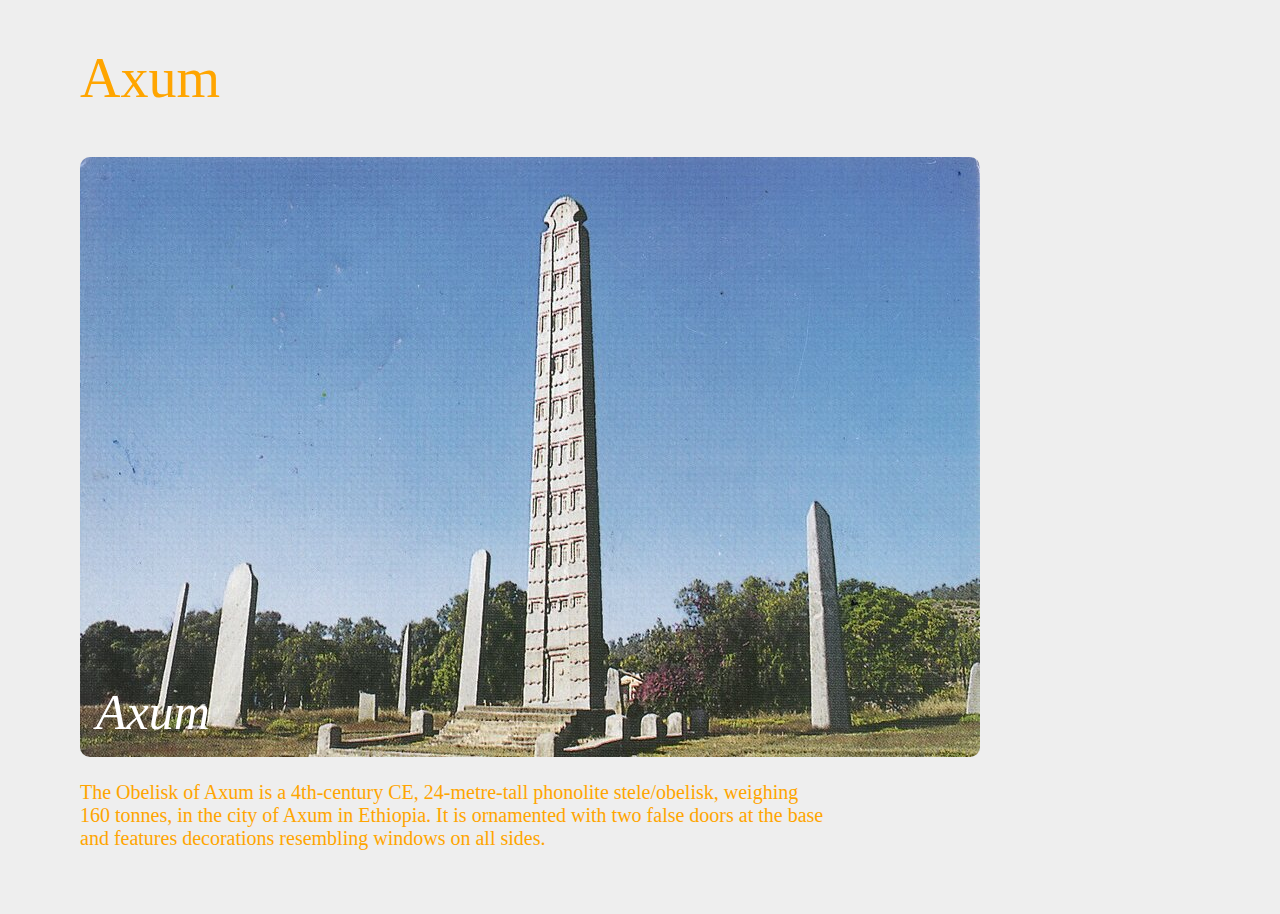
<file: Axum.html>
<!DOCTYPE html>
<html lang="en">
  <head>
    <meta charset="UTF-8" />
    <meta name="viewport" content="width=device-width, initial-scale=1.0" />
    <title>Document</title>
    <link rel="stylesheet" href="places.css" />
  </head>
  <body>
    <main>
      <h2>Axum</h2>

      <figure>
        <img src="images1/sample_24.jpg" alt="Axum.jpg" />
        <figcaption>Axum</figcaption>
      </figure>
      <p>
        The Obelisk of Axum is a 4th-century CE, 24-metre-tall phonolite
        stele/obelisk, weighing 160 tonnes, in the city of Axum in Ethiopia. It
        is ornamented with two false doors at the base and features decorations
        resembling windows on all sides.
      </p>
    </main>
  </body>
</html>
</file>
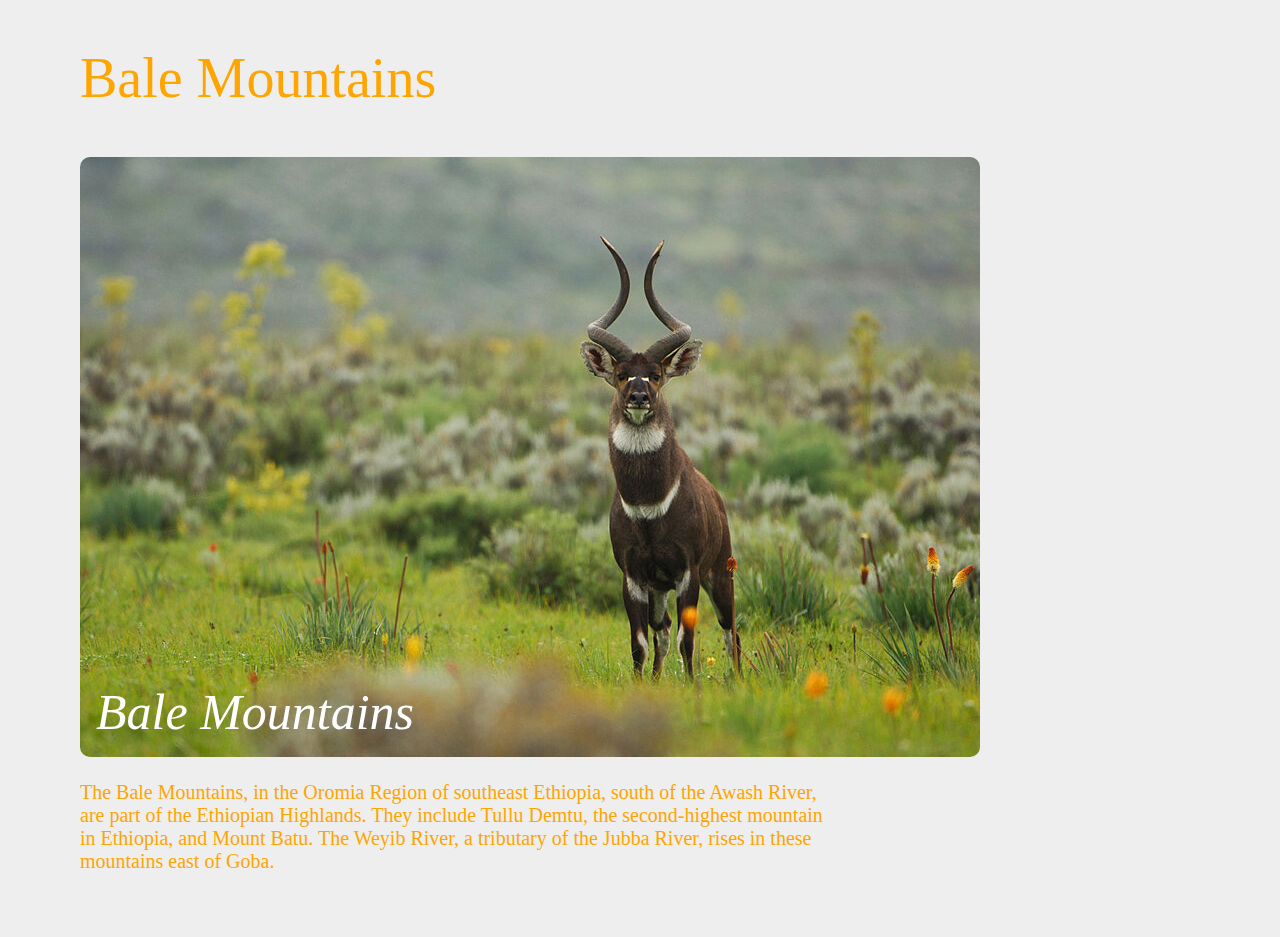
<file: Bale.html>
<!DOCTYPE html>
<html lang="en">
  <head>
    <meta charset="UTF-8" />
    <meta name="viewport" content="width=device-width, initial-scale=1.0" />
    <title>Document</title>
    <link rel="stylesheet" href="places.css" />
  </head>
  <body>
    <main>
      <h2>Bale Mountains</h2>

      <figure>
        <img src="images1/sample_7.jpg" alt="bale.jpg" />
        <figcaption>Bale Mountains</figcaption>
      </figure>
      <p>
        The Bale Mountains, in the Oromia Region of southeast Ethiopia, south of
        the Awash River, are part of the Ethiopian Highlands. They include Tullu
        Demtu, the second-highest mountain in Ethiopia, and Mount Batu. The
        Weyib River, a tributary of the Jubba River, rises in these mountains
        east of Goba.
      </p>
    </main>
  </body>
</html>
</file>
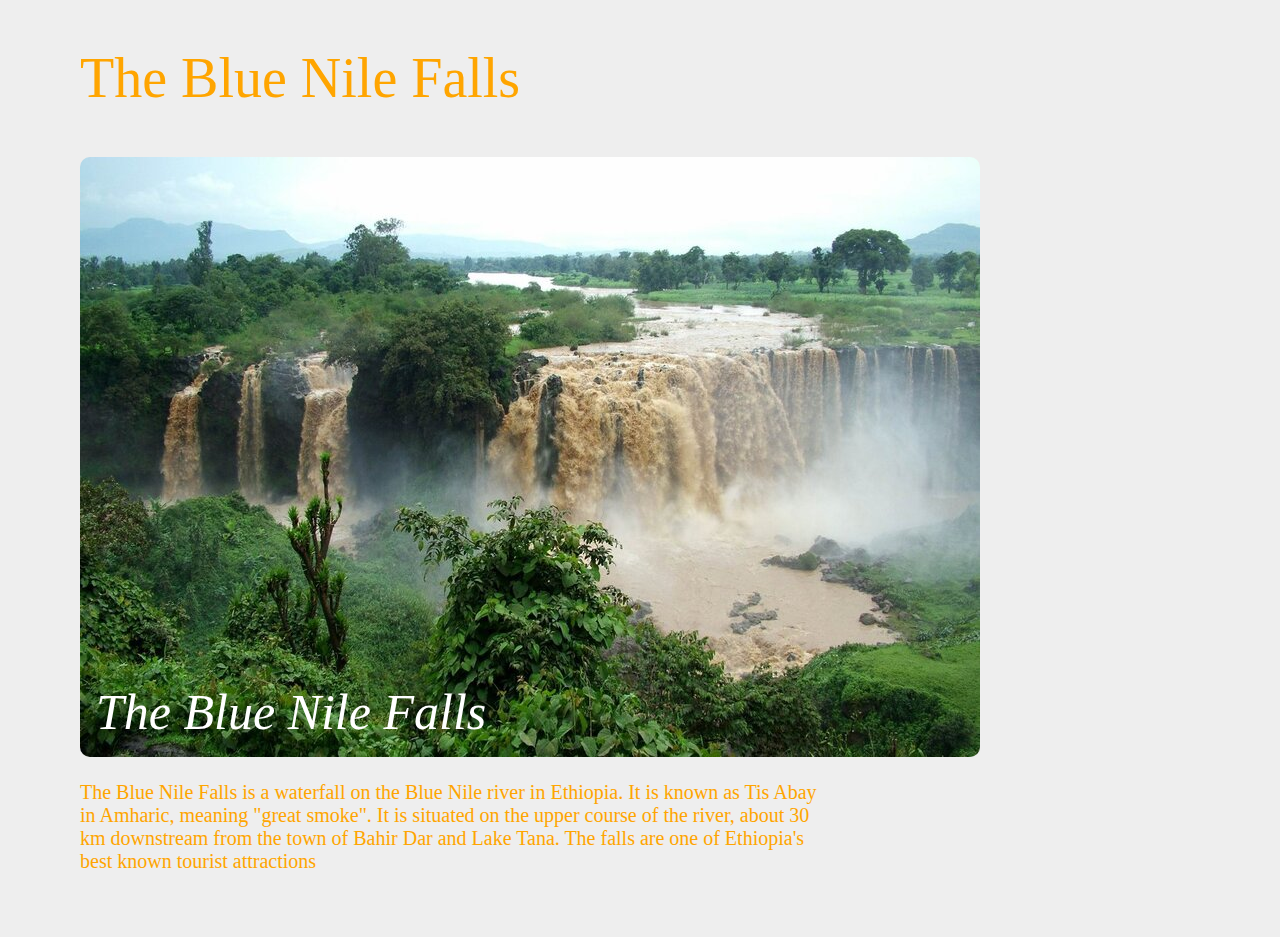
<file: Bluenile.html>
<!DOCTYPE html>
<html lang="en">
  <head>
    <meta charset="UTF-8" />
    <meta name="viewport" content="width=device-width, initial-scale=1.0" />
    <title>Document</title>
    <link rel="stylesheet" href="places.css" />
  </head>
  <body>
    <main>
      <h2>The Blue Nile Falls</h2>

      <figure>
        <img src="images1/sample_1.jpg" alt="Blue nile falls.jpg" />
        <figcaption>The Blue Nile Falls</figcaption>
      </figure>
      <p>
        The Blue Nile Falls is a waterfall on the Blue Nile river in Ethiopia.
        It is known as Tis Abay in Amharic, meaning "great smoke". It is
        situated on the upper course of the river, about 30 km downstream from
        the town of Bahir Dar and Lake Tana. The falls are one of Ethiopia's
        best known tourist attractions
      </p>
    </main>
  </body>
</html>
</file>
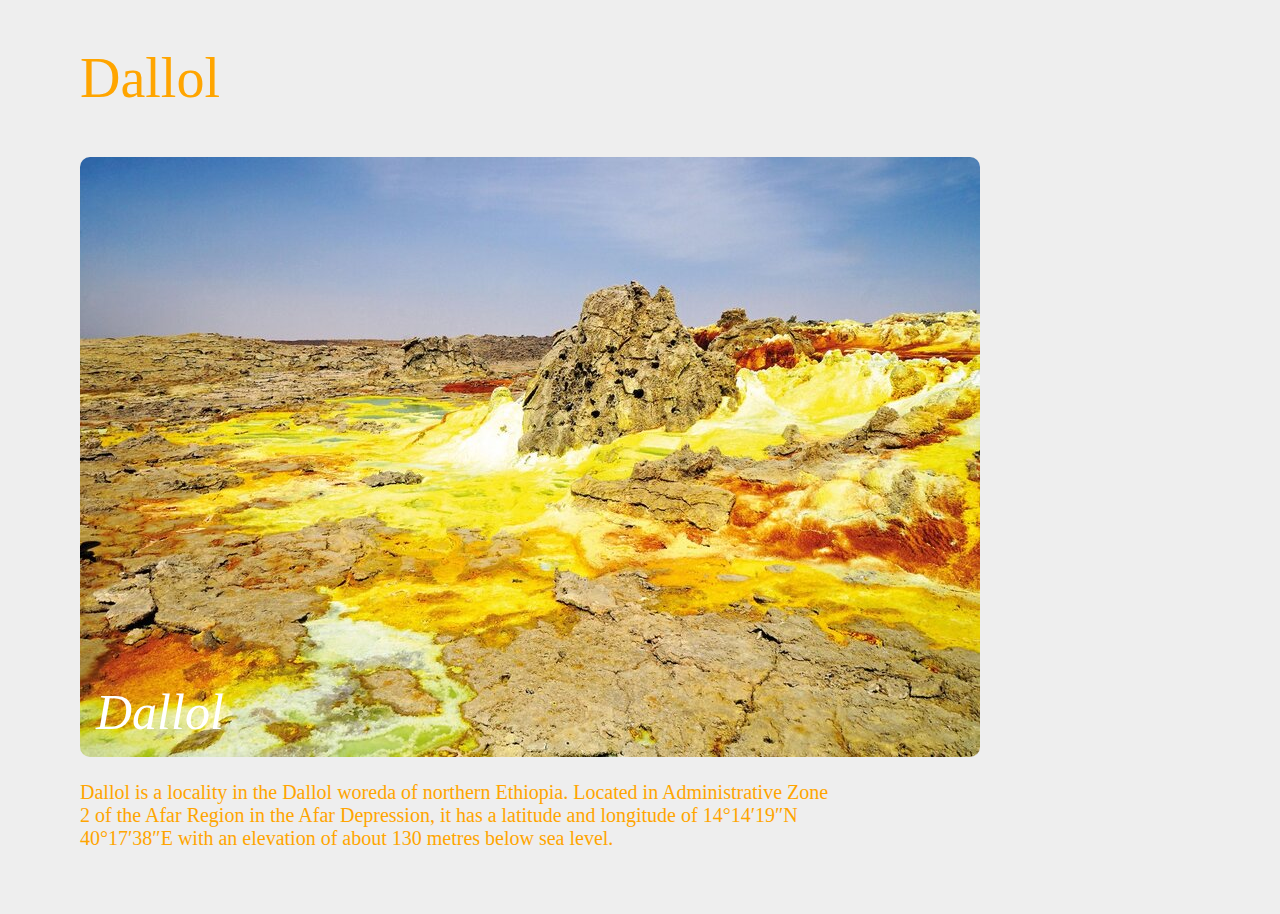
<file: Dallol.html>
<!DOCTYPE html>
<html lang="en">
  <head>
    <meta charset="UTF-8" />
    <meta name="viewport" content="width=device-width, initial-scale=1.0" />
    <title>Document</title>
    <link rel="stylesheet" href="places.css" />
  </head>
  <body>
    <main>
      <h2>Dallol</h2>

      <figure>
        <img src="images1/sample_4.jpg" alt="Dallol.jpg" />
        <figcaption>Dallol</figcaption>
      </figure>
      <p>
        Dallol is a locality in the Dallol woreda of northern Ethiopia. Located
        in Administrative Zone 2 of the Afar Region in the Afar Depression, it
        has a latitude and longitude of 14°14′19″N 40°17′38″E with an elevation
        of about 130 metres below sea level.
      </p>
    </main>
  </body>
</html>
</file>
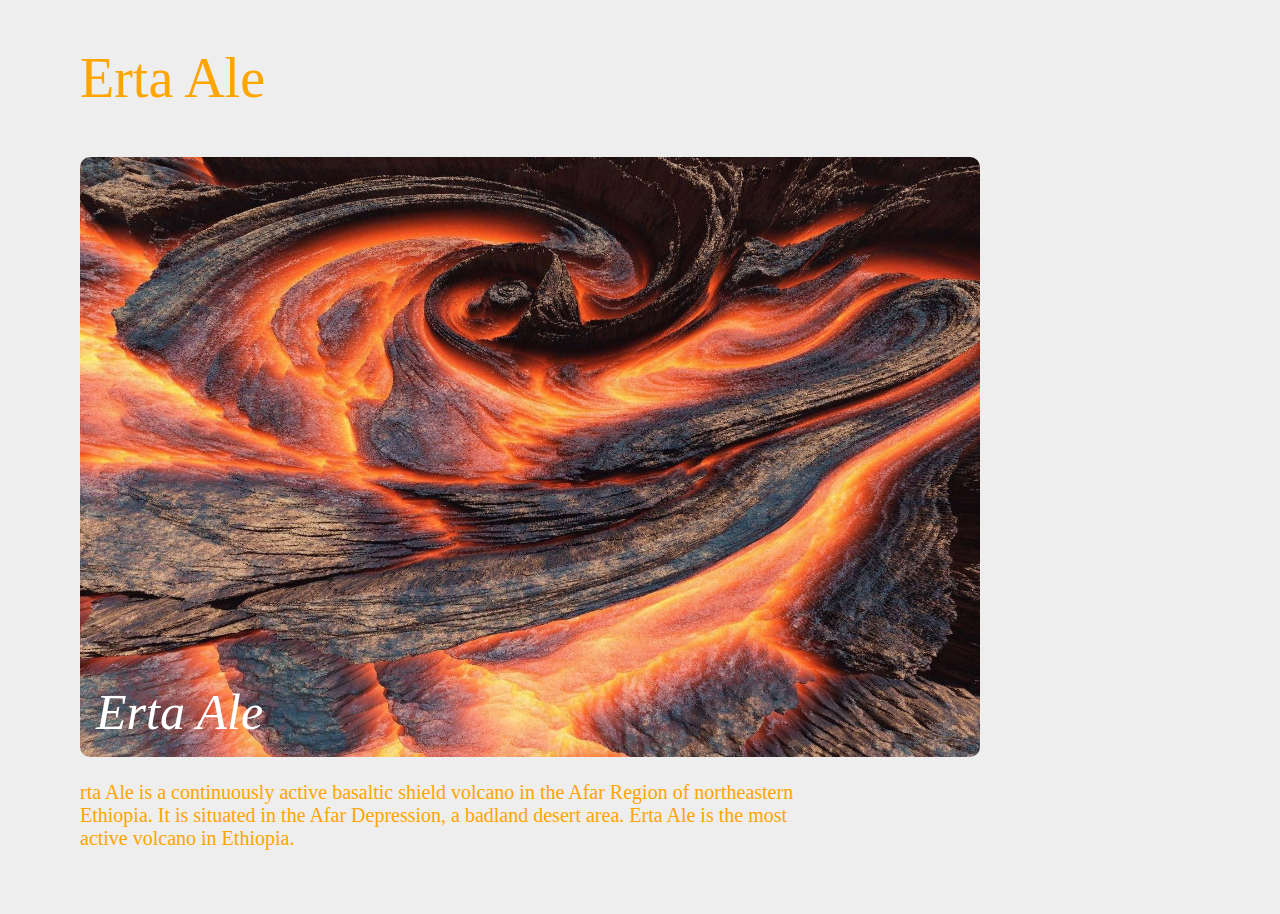
<file: Ertale.html>
<!DOCTYPE html>
<html lang="en">
  <head>
    <meta charset="UTF-8" />
    <meta name="viewport" content="width=device-width, initial-scale=1.0" />
    <title>Document</title>
    <link rel="stylesheet" href="places.css" />
  </head>
  <body>
    <main>
      <h2>Erta Ale</h2>

      <figure>
        <img src="images1/sample_3.jpg" alt="Ertale.jpg" />
        <figcaption>Erta Ale</figcaption>
      </figure>
      <p>
        rta Ale is a continuously active basaltic shield volcano in the Afar
        Region of northeastern Ethiopia. It is situated in the Afar Depression,
        a badland desert area. Erta Ale is the most active volcano in Ethiopia.
      </p>
    </main>
  </body>
</html>
</file>
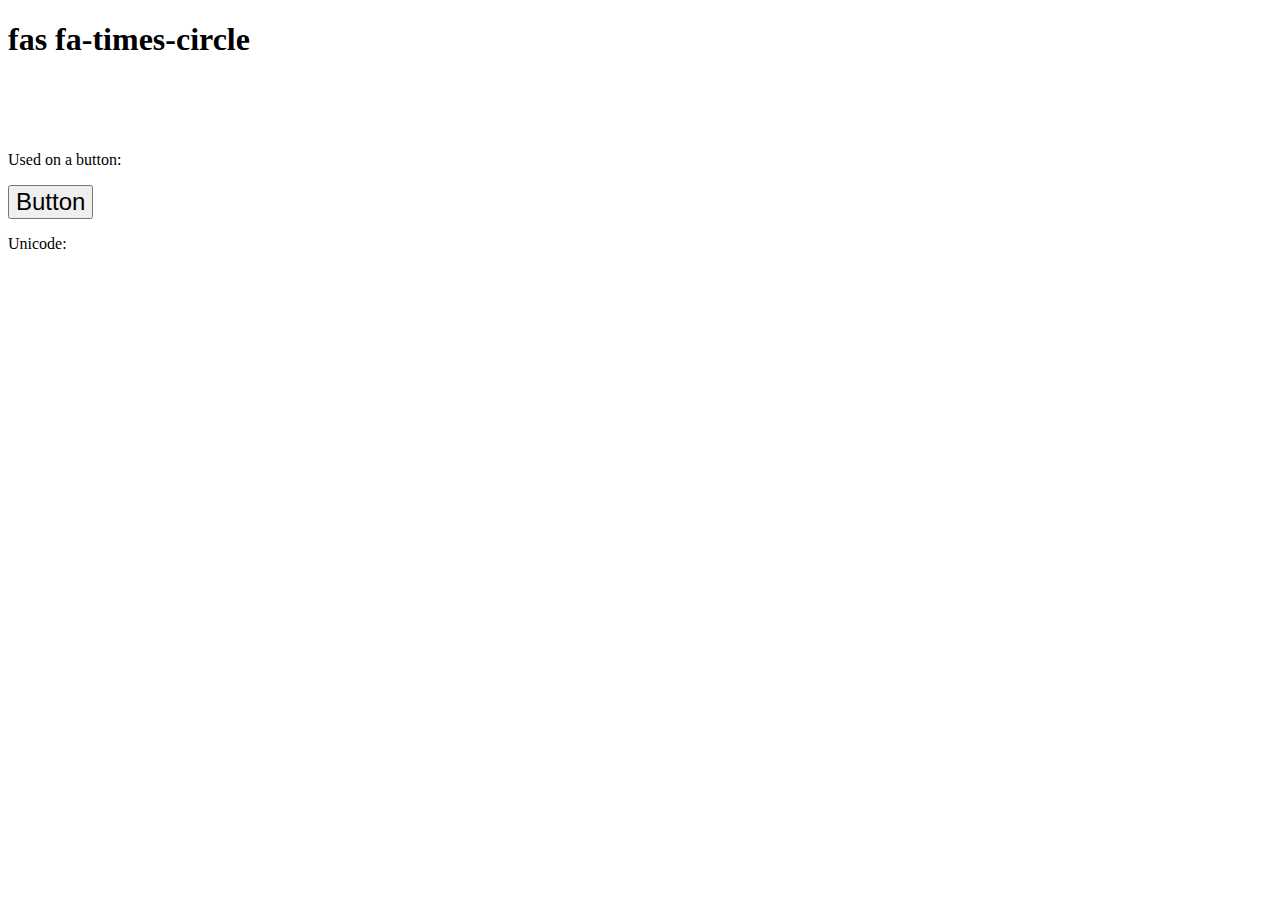
<file: fas.html>
<!DOCTYPE html>
<html lang="en">
  <head>
    <meta charset="UTF-8" />
    <meta name="viewport" content="width=device-width, initial-scale=1.0" />
    <title>Document</title>
  </head>
  <body>
    <h1>fas fa-times-circle</h1>

    <i class="fas fa-times-circle"></i>
    <i class="fas fa-times-circle" style="font-size: 24px"></i>
    <i class="fas fa-times-circle" style="font-size: 36px"></i>
    <i class="fas fa-times-circle" style="font-size: 48px; color: red"></i>
    <br />

    <p>Used on a button:</p>
    <button style="font-size: 24px">
      Button <i class="fas fa-times-circle"></i>
    </button>

    <p>Unicode:</p>
    <i style="font-size: 24px" class="fas">&#xf057;</i>
  </body>
</html>
</file>
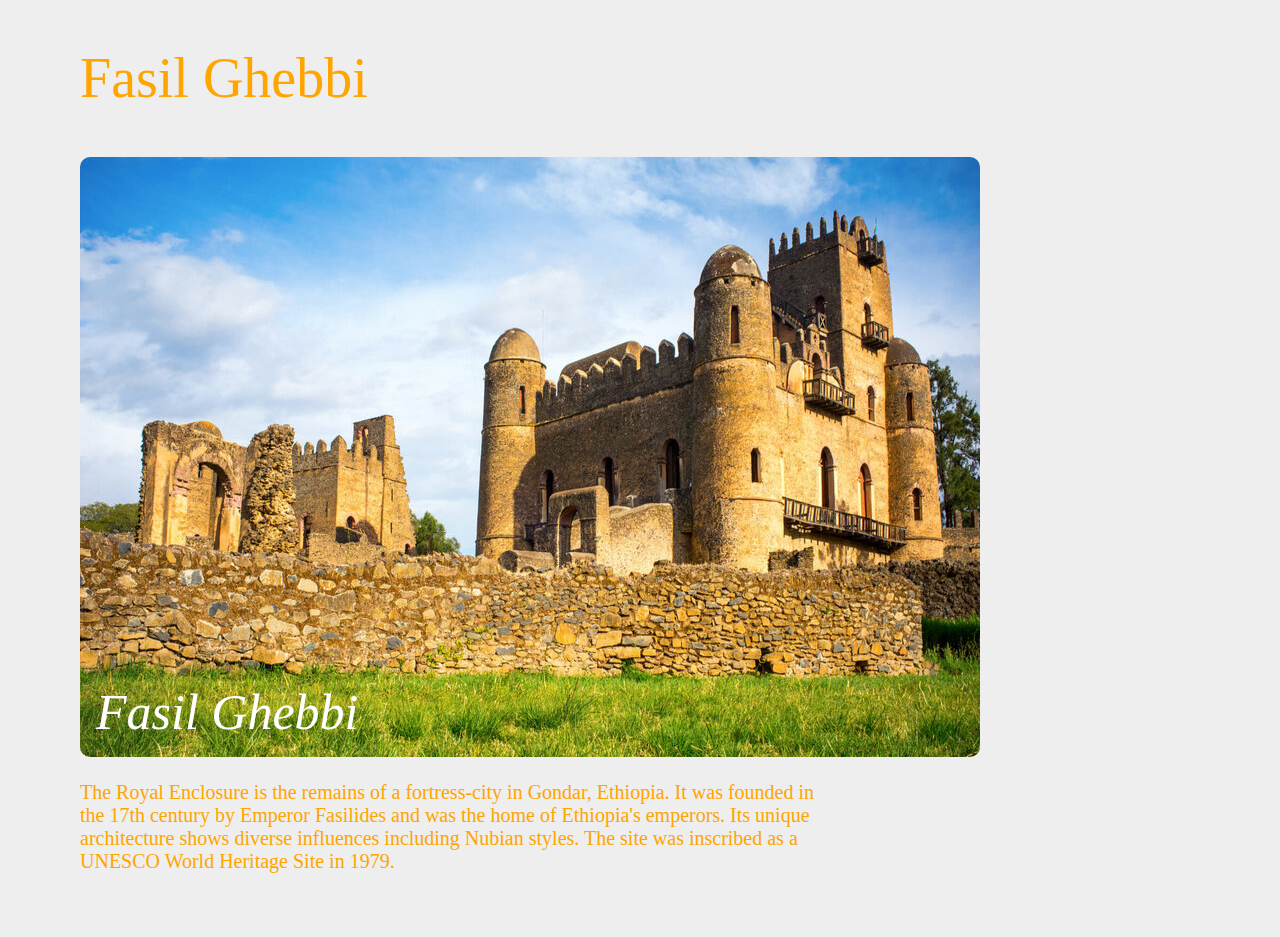
<file: Fasiledes.html>
<!DOCTYPE html>
<html lang="en">
  <head>
    <meta charset="UTF-8" />
    <meta name="viewport" content="width=device-width, initial-scale=1.0" />
    <title>Document</title>
    <link rel="stylesheet" href="places.css" />
  </head>
  <body>
    <main>
      <h2>Fasil Ghebbi</h2>

      <figure>
        <img src="images1/sample_11.jpg" alt="Fasdiledes.jpg" />
        <figcaption>Fasil Ghebbi</figcaption>
      </figure>
      <p>
        The Royal Enclosure is the remains of a fortress-city in Gondar,
        Ethiopia. It was founded in the 17th century by Emperor Fasilides and
        was the home of Ethiopia's emperors. Its unique architecture shows
        diverse influences including Nubian styles. The site was inscribed as a
        UNESCO World Heritage Site in 1979.
      </p>
    </main>
  </body>
</html>
</file>
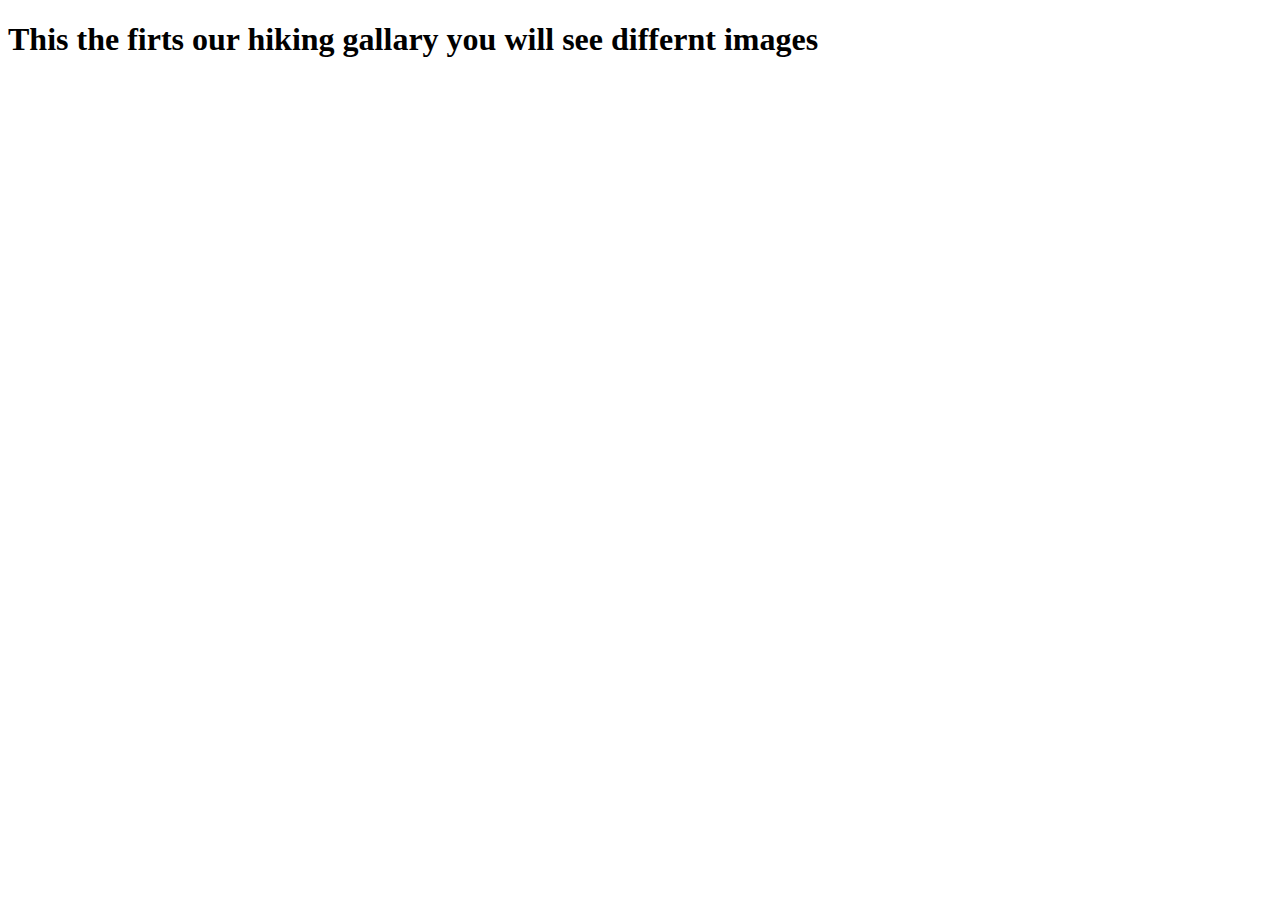
<file: gallary.html>
<!DOCTYPE html>
<html lang="en">
  <head>
    <meta charset="UTF-8" />
    <meta name="viewport" content="width=device-width, initial-scale=1.0" />
    <title>gallary</title>
  </head>
  <body>
    <h1>This the firts our hiking gallary you will see differnt images</h1>
  </body>
</html>
</file>
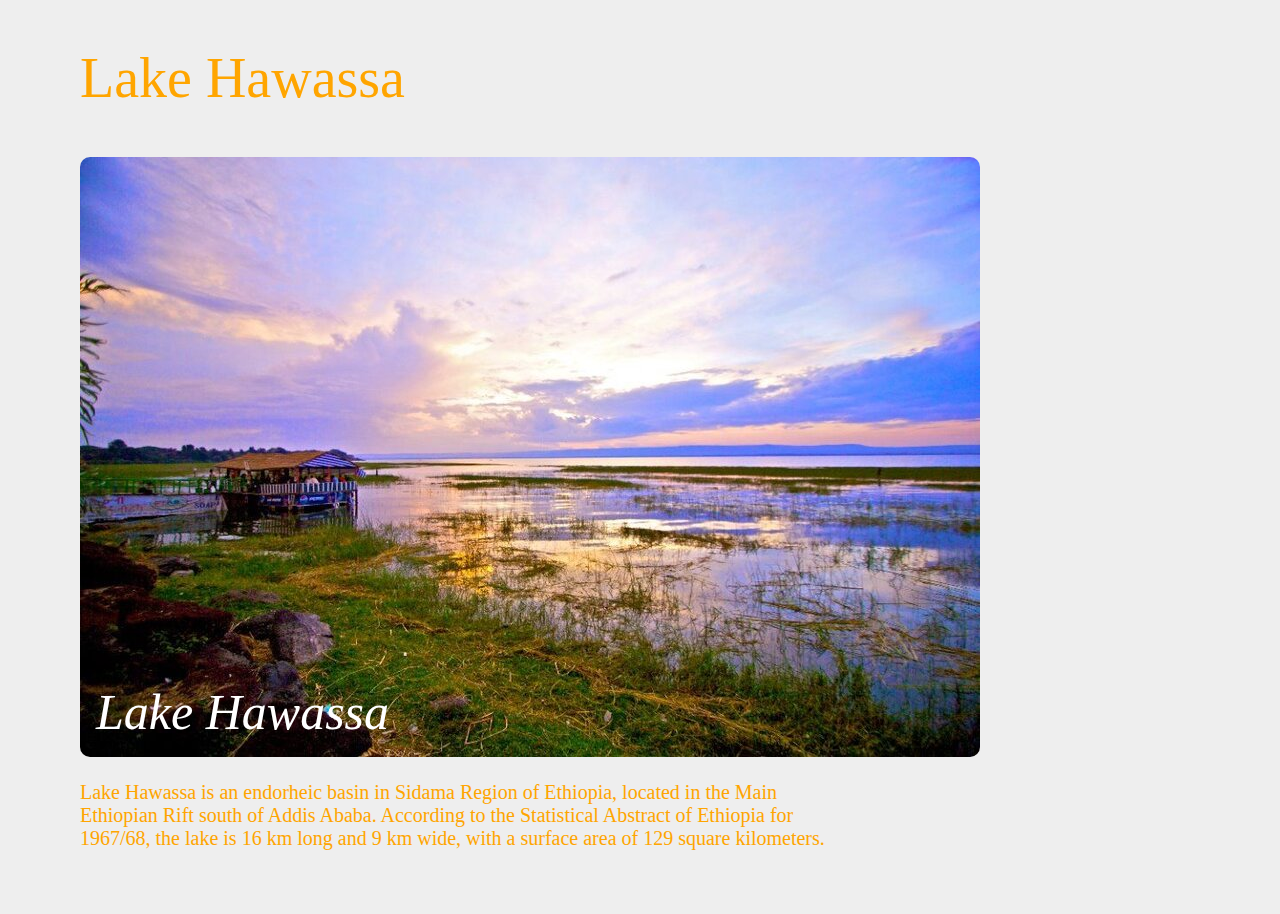
<file: Lakehawassa.html>
<!DOCTYPE html>
<html lang="en">
  <head>
    <meta charset="UTF-8" />
    <meta name="viewport" content="width=device-width, initial-scale=1.0" />
    <title>Document</title>
    <link rel="stylesheet" href="places.css" />
  </head>
  <body>
    <main>
      <h2>Lake Hawassa</h2>

      <figure>
        <img src="images1/sample_20.jpg" alt="LAkeHawassa.jpg" />
        <figcaption>Lake Hawassa</figcaption>
      </figure>
      <p>
        Lake Hawassa is an endorheic basin in Sidama Region of Ethiopia, located
        in the Main Ethiopian Rift south of Addis Ababa. According to the
        Statistical Abstract of Ethiopia for 1967/68, the lake is 16 km long and
        9 km wide, with a surface area of 129 square kilometers.
      </p>
    </main>
  </body>
</html>
</file>
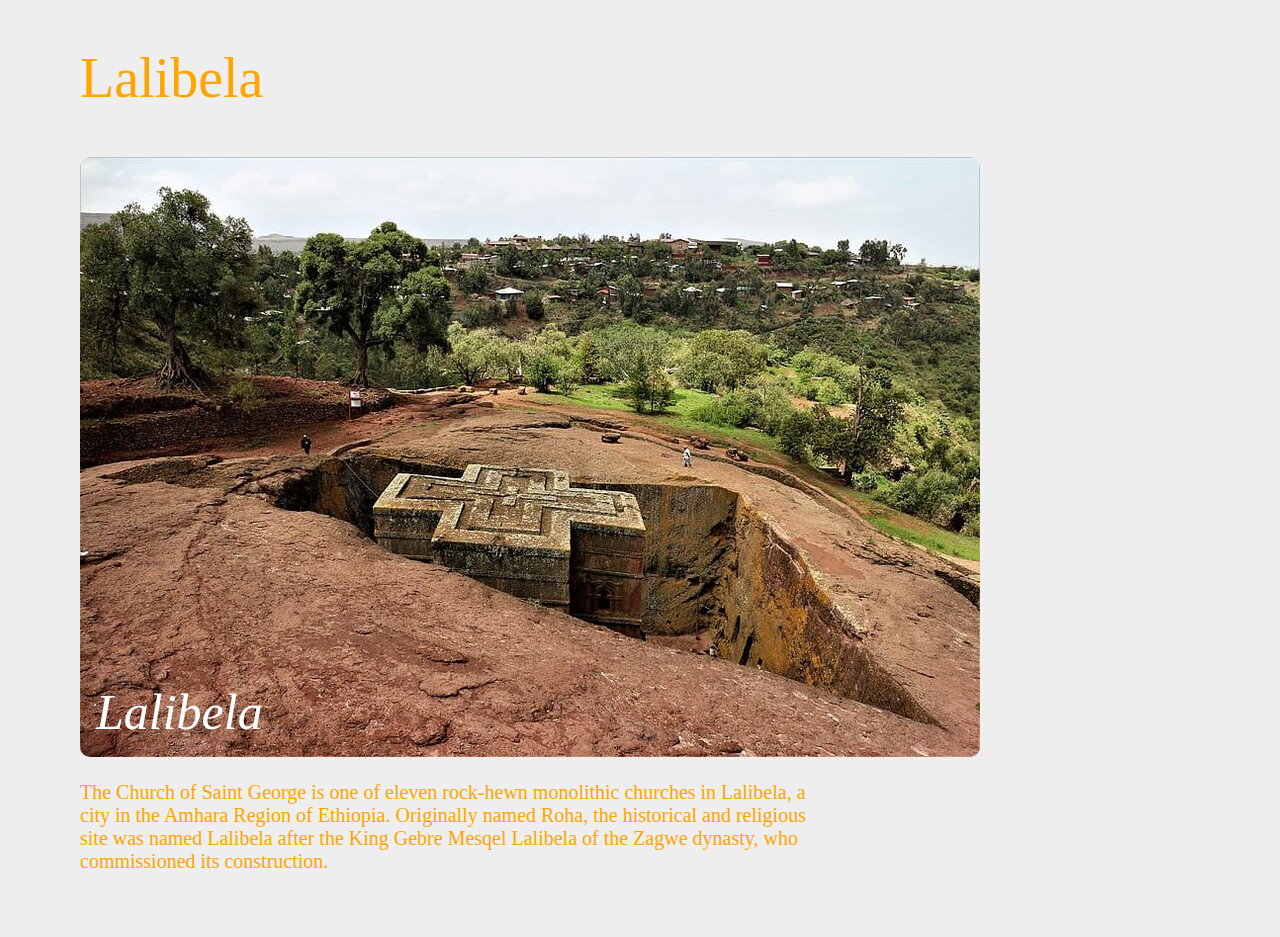
<file: Lalibela.html>
<!DOCTYPE html>
<html lang="en">
  <head>
    <meta charset="UTF-8" />
    <meta name="viewport" content="width=device-width, initial-scale=1.0" />
    <title>Document</title>
    <link rel="stylesheet" href="places.css" />
  </head>
  <body>
    <main>
      <h2>Lalibela</h2>

      <figure>
        <img src="images1/sample_10.jpg" alt="lalibela.jpg" />
        <figcaption>Lalibela</figcaption>
      </figure>
      <p>
        The Church of Saint George is one of eleven rock-hewn monolithic
        churches in Lalibela, a city in the Amhara Region of Ethiopia.
        Originally named Roha, the historical and religious site was named
        Lalibela after the King Gebre Mesqel Lalibela of the Zagwe dynasty, who
        commissioned its construction.
      </p>
    </main>
  </body>
</html>
</file>
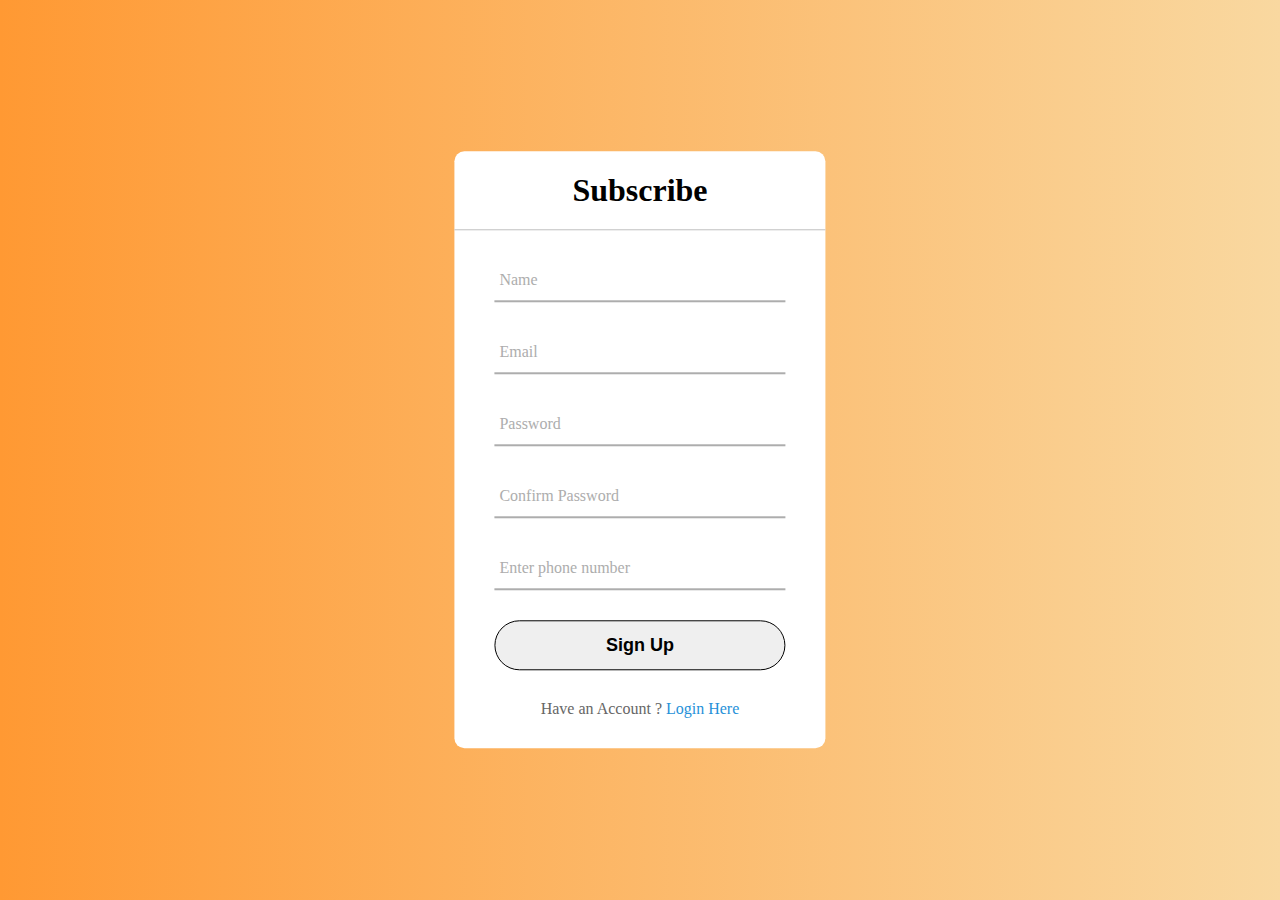
<file: Registration.html>
<!DOCTYPE html>
<html lang="en">
  <head>
    <title>Home</title>
    <meta charset="UTF-8" />
    <meta name="viewport" content="width=device-width" />
    <link rel="stylesheet" href="registration.css" />
  </head>
  <body>
    <div class="container">
      <div class="center">
          <h1>Subscribe</h1>
          <form method="POST" action="">
              <div class="txt_field">
                  <input type="text" name="name" required>
                  <span></span>
                  <label>Name</label>
              </div>
              <div class="txt_field">
                  <input type="email" name="email" required>
                  <span></span>
                  <label>Email</label>
              </div>
              <div class="txt_field">
                  <input type="password" name="password" required>
                  <span></span>
                  <label>Password</label>
              </div>
              <div class="txt_field">
                  <input type="password" name="cpassword" required>
                  <span></span>
                  <label>Confirm Password</label>
              </div>
              <div class="txt_field">
               
                <input type="tel" id="phone" name="phone" required>
              
                  <span></span>
                  <label>Enter phone number</label>
              </div>
              <input name="submit" type="Submit" value="Sign Up">
              <div class="signup_link">
                  Have an Account ? <a href="loginForm.php">Login Here</a>
              </div>
          </form>
      </div>
  </div>
  </body>
</html>
</file>
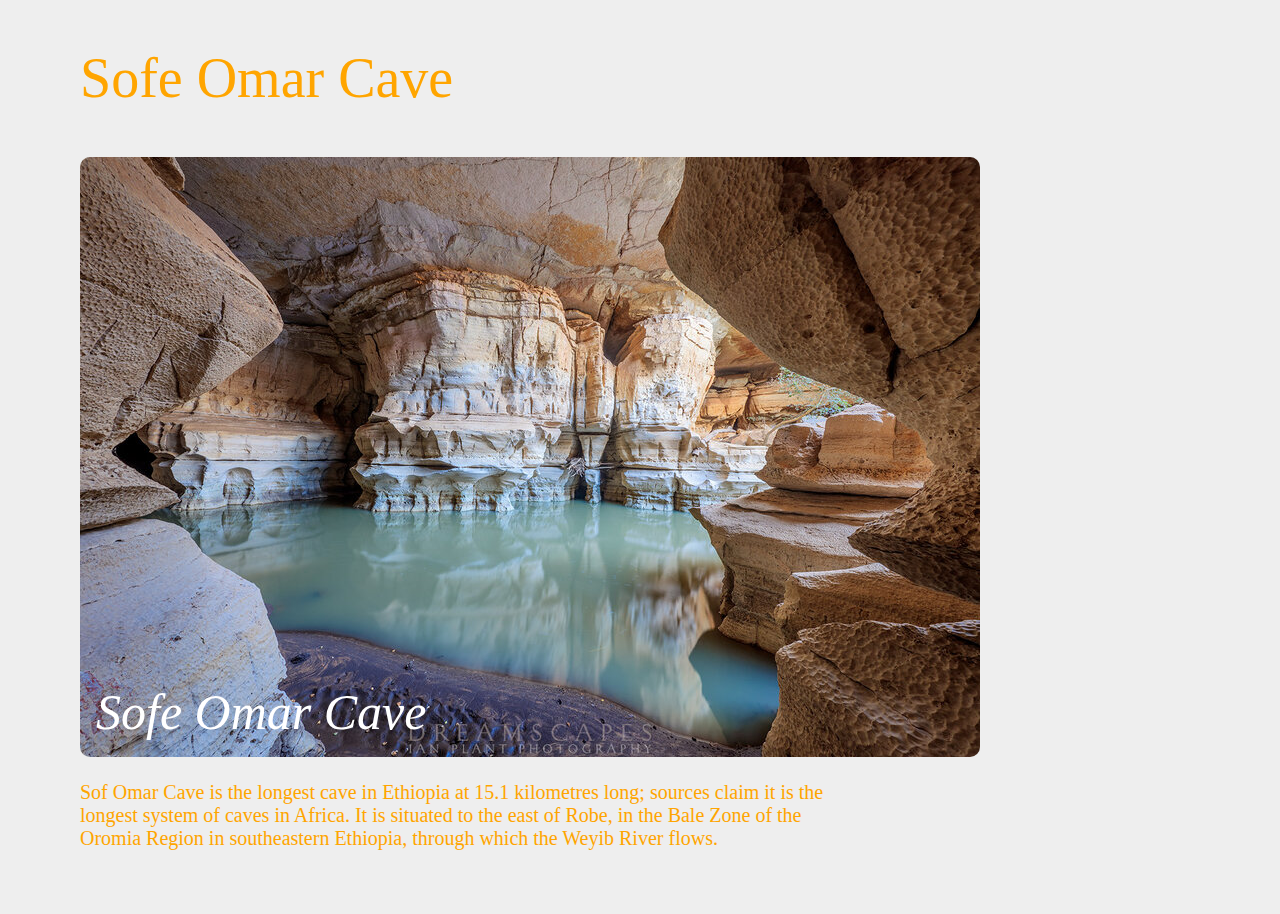
<file: Sofomarcave.html>
<!DOCTYPE html>
<html lang="en">
  <head>
    <meta charset="UTF-8" />
    <meta name="viewport" content="width=device-width, initial-scale=1.0" />
    <title>Document</title>
    <link rel="stylesheet" href="places.css" />
  </head>
  <body>
    <main>
      <h2>Sofe Omar Cave</h2>

      <figure>
        <img src="images1/sample_21.jpg" alt="SofeOmarCave.jpg" />
        <figcaption>Sofe Omar Cave</figcaption>
      </figure>
      <p>
        Sof Omar Cave is the longest cave in Ethiopia at 15.1 kilometres long;
        sources claim it is the longest system of caves in Africa. It is
        situated to the east of Robe, in the Bale Zone of the Oromia Region in
        southeastern Ethiopia, through which the Weyib River flows.
      </p>
    </main>
  </body>
</html>
</file>
<file: places.css>
body {
    margin: 0;
    font-style:normal;
    color:orange;
    background-color: #eee;
  }
main {
    margin: 2rem auto 4rem;
    width: 90%;
    max-width: 70rem;
  }
figure {
    margin:0;
    position: relative;
    display: inline-block;
  }
  
  figcaption {
    position: absolute;
    bottom: 0;
    left: 0;
    right: 0;
    padding: 5rem 1rem 1rem;
    
    font-style: italic;
    font-size:50px;

    color:white;
  }
  
figure img {
    display: block;
    border-radius:10px ;
  }
  p {
    font-size: 1.25rem;
    max-width: 75ch;
  }
  h2 {
    font-size: 3.5rem;
    font-weight: 300;
    
  }
</file>
<file: registration.css>
body{
    margin: 0;
    padding: 0;
    font-family: Roboto;
    background-repeat: no-repeat;
    background-size: cover;
    background: linear-gradient(to right,#ff9933, #f9d8a0);
    height: 100vh;
    overflow: hidden;
  }
  
  .center{
    position: absolute;
    top: 50%;
    left: 50%;
    transform: translate(-50%, -50%);
    width: 29vw;
    background: white;
    border-radius: 10px;
  }
  
  .center h1{
    text-align: center;
    padding: 0 0 20px 0;
    border-bottom: 1px solid silver;
  }
  
  .center form{
    padding: 0 40px;
    box-sizing: border-box;
  }
  
  form .txt_field{
    position: relative;
    border-bottom: 2px solid #adadad;
    margin: 30px 0;
  }
  
  .txt_field input{
    width: 100%;
    padding: 0 5px;
    height: 40px;
    font-size: 16px;
    border: none;
    background: none;
    outline: none;
  }
  
  .txt_field label{
    position: absolute;
    top: 50%;
    left: 5px;
    color: #adadad;
    transform: translateY(-50%);
    font-size: 16px;
    pointer-events: none;
  }
  
  .txt_field span::before{
    content: '';
    position: absolute;
    top: 40px;
    left: 0;
    width: 0px;
    height: 2px;
    background: #2691d9;
    transition: .5s;
  }
  
  .txt_field input:focus ~ label,
  .txt_field input:valid ~ label{
    top: -5px;
    color: #2691d9;
  }
  
  .txt_field input:focus ~ span::before,
  .txt_field input:Valid ~ span::before{
    width: 100%;
  }
  
  .pass{
    margin: -5px 0 20px 5px;
    color: #a6a6a6;
    cursor: pointer;
  }
  
  .pass:hover{
    text-decoration: underline;
  }
  
  input[type="Submit"]{
    width: 100%;
    height: 50px;
    border: 1px solid;
    border-radius: 25px;
    font-size: 18px;
    font-weight: 700;
    cursor: pointer;
  
  }
  
  input[type="Submit"]:hover{
    background: #2691d9;
    color: #e9f4fb;
    transition: .5s;
  }
  
  .signup_link{
    margin: 30px 0;
    text-align: center;
    font-size: 16px;
    color: #666666;
  }
  
  .signup_link a{
    color: #2691d9;
    text-decoration: none;
  }
  
  .signup_link a:hover{
    text-decoration: underline;
  }
  
  .HomeAbout{
    width: 100vw;
    height: 25vh;
  }
</file>
